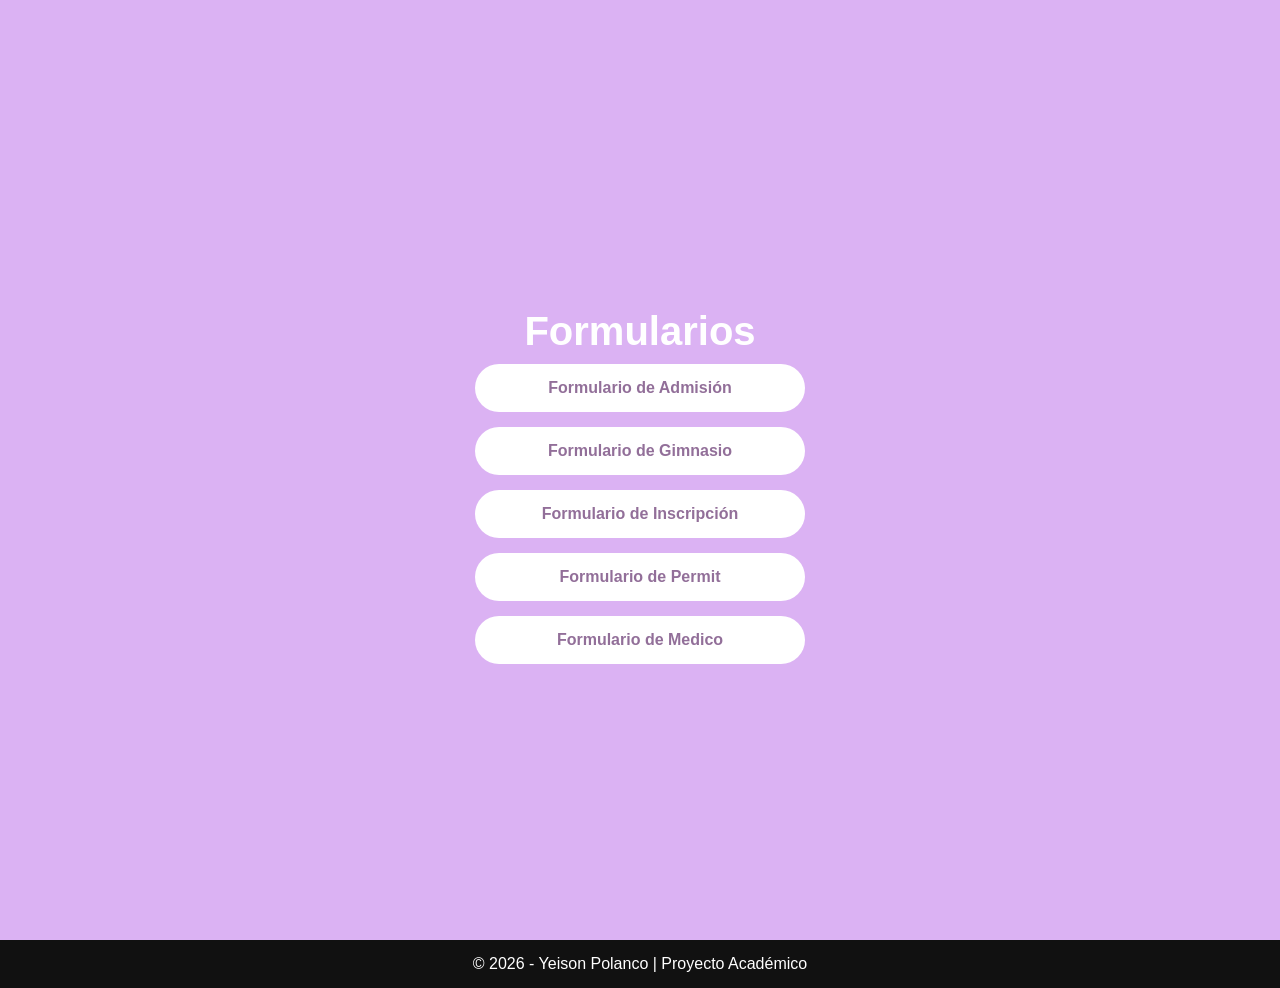
<file: index.html>
<!DOCTYPE html>
<html lang="es">
<head>
    <meta charset="UTF-8">
    <meta name="viewport" content="width=device-width, initial-scale=1.0">
    <title>Formularios</title>
    <link rel="stylesheet" href="Styles.css">
</head>
<body>

<section class="hero">
    <h1>Formularios</h1>

    <div class="botones">
        <a href="FormularioAdm.html">Formulario de Admisión</a>
        <a href="Gymform.html">Formulario de Gimnasio</a>
        <a href="Inscripcionform.html">Formulario de Inscripción</a>
        <a href="AppPermitform.html">Formulario de Permit</a>
         <a href="Medform.html">Formulario de Medico</a>
    </div>
</section>

<footer>
    © 2026 - Yeison Polanco | Proyecto Académico
</footer>

</body>
</html>
</file>
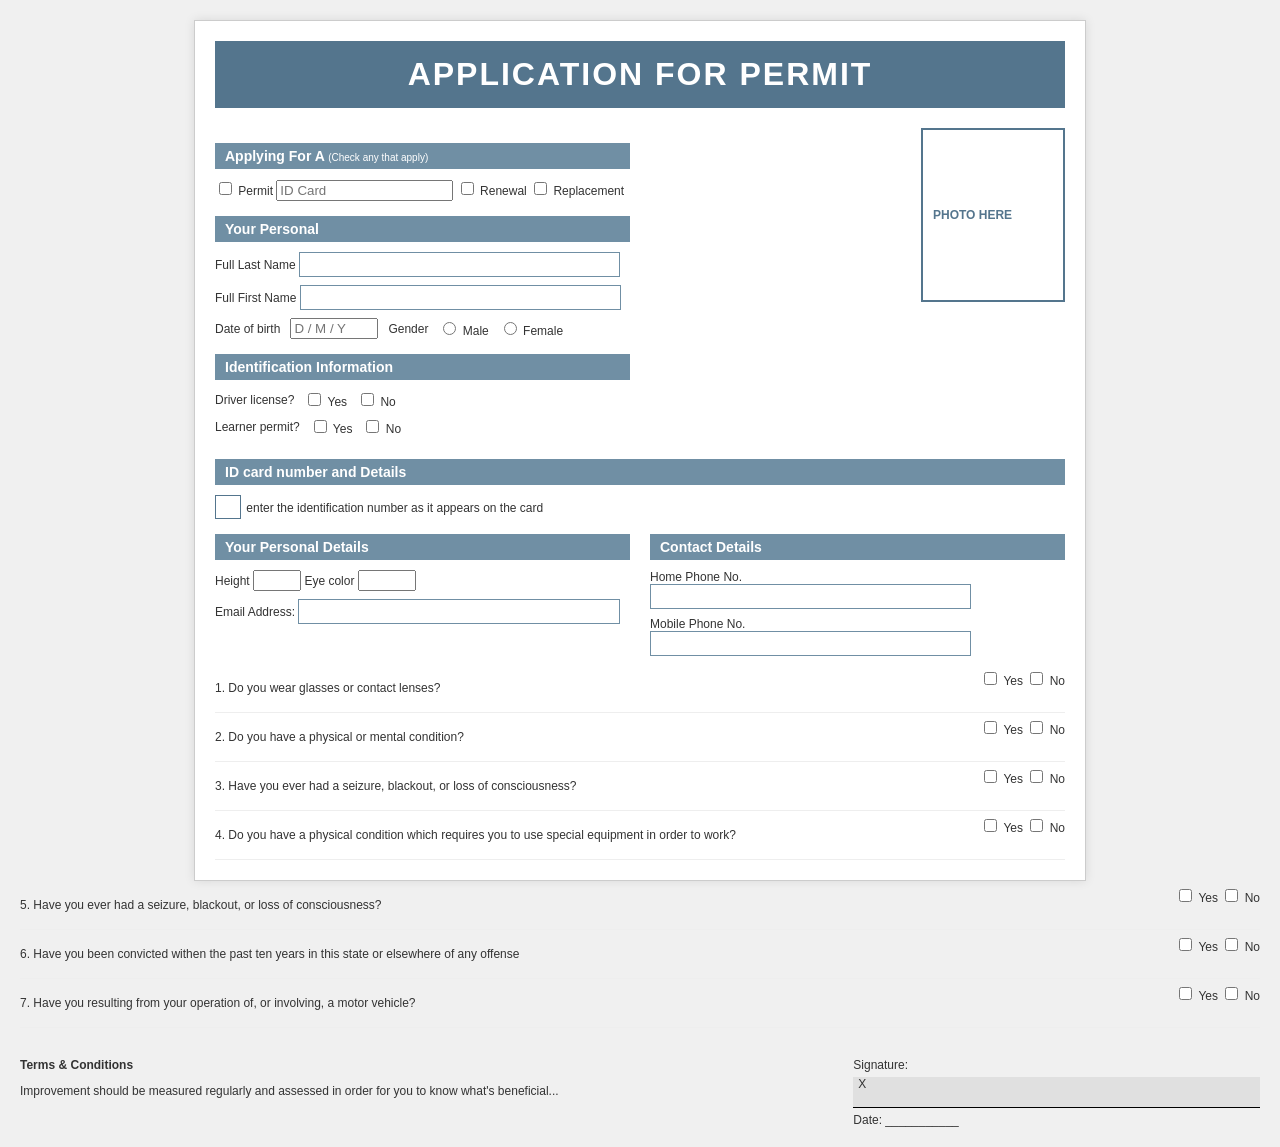
<file: AppPermitform.html>
<!DOCTYPE html>
<html lang="es">
<head>
    <meta charset="UTF-8">
    <meta name="viewport" content="width=device-width, initial-scale=1.0">
    <title>Application for Permit</title>
    <link rel="stylesheet" href="AppPermitform.css">
</head>
<body>

    <div class="form-container">
        <header class="main-header">
            <h1>APPLICATION FOR PERMIT</h1>
        </header>

        <form>
           <div class="grid-2-col">
    <section>
        <h2 class="section-title">Applying For A <span>(Check any that apply)</span></h2>
        <div class="checkbox-group">
            <label><input type="checkbox"> Permit</label>
            <label><input type="text" placeholder="ID Card"> </label>
            <label><input type="checkbox"> Renewal</label>
            <label><input type="checkbox"> Replacement</label>
        </div>

        <h2 class="section-title">Your Personal</h2>
        <div class="input-row">
            <label>Full Last Name</label>
            <input type="text" class="full-width">
        </div>
        <div class="input-row">
            <label>Full First Name</label>
            <input type="text" class="full-width">
        </div>
        <div class="input-row inline">
            <label>Date of birth</label>
            <input type="text" placeholder="D / M / Y" style="width: 80px;">
            <label>Gender</label>
            <label><input type="radio" name="gender"> Male</label>
            <label><input type="radio" name="gender"> Female</label>
        </div>

        <h2 class="section-title">Identification Information</h2>
        <div class="input-row inline">
            <label>Driver license?</label>
            <label><input type="checkbox"> Yes</label> 
            <label><input type="checkbox"> No</label>
        </div>
        <div class="input-row inline">
            <label>Learner permit?</label>
            <label><input type="checkbox"> Yes</label> 
            <label><input type="checkbox"> No</label>
        </div>
    </section>

    <section class="id-info">
        <div class="photo-placeholder">
            PHOTO HERE
        </div>
    </section>
</div>

            <section>
                <h2 class="section-title full-blue">ID card number and Details</h2>
                <div class="ssn-boxes">
                    <input type="text" maxlength="1" class="small-box" v-for="i in 10">
                    <span class="instruction">enter the identification number as it appears on the card</span>
                </div>
            </section>

            <div class="grid-2-col">
                <section>
                    <h2 class="section-title">Your Personal Details</h2>
                    <div class="input-row">
                        <label>Height</label> <input type="text" style="width: 40px;">
                        <label>Eye color</label> <input type="text" style="width: 50px;">
                    </div>
                    <div class="input-row">
                        <label>Email Address:</label>
                        <input type="email" class="full-width">
                    </div>
                </section>

                <section>
                    <h2 class="section-title">Contact Details</h2>
                    <div class="input-row">
                        <label>Home Phone No.</label>
                        <input type="text" class="full-width">
                    </div>
                    <div class="input-row">
                        <label>Mobile Phone No.</label>
                        <input type="text" class="full-width">
                    </div>
                </section>
            </div>

            <div class="questionaire">
                <div class="q-row">
                    <p>1. Do you wear glasses or contact lenses?</p>
                    <div class="q-ans"><label><input type="checkbox"> Yes</label> <label><input type="checkbox"> No</label></div>
                </div>
                <div class="q-row">
                    <p>2. Do you have a physical or mental condition?</p>
                    <div class="q-ans"><label><input type="checkbox"> Yes</label> <label><input type="checkbox"> No</label></div>
                </div>
                 <div class="q-row">
                    <p>3. Have you ever had a seizure, blackout, or loss of consciousness? </p>
                    <div class="q-ans"><label><input type="checkbox"> Yes</label> <label><input type="checkbox"> No</label></div>
                </div>
                 </div>
                 <div class="q-row">
                    <p>4. Do you have a physical condition which requires you to use special equipment in order to work? </p>
                    <div class="q-ans"><label><input type="checkbox"> Yes</label> <label><input type="checkbox"> No</label></div>
                </div>
                 </div>
                 <div class="q-row">
                    <p>5. Have you ever had a seizure, blackout, or loss of consciousness? </p>
                    <div class="q-ans"><label><input type="checkbox"> Yes</label> <label><input type="checkbox"> No</label></div>
                </div>
                 </div>
                 <div class="q-row">
                    <p>6. Have you been convicted withen the past ten years in this state or elsewhere of any offense</p>
                    <div class="q-ans"><label><input type="checkbox"> Yes</label> <label><input type="checkbox"> No</label></div>
                </div>
                  </div>
                 <div class="q-row">
                    <p>7. Have you resulting from your operation of, or involving, a motor vehicle?
</p>
                    <div class="q-ans"><label><input type="checkbox"> Yes</label> <label><input type="checkbox"> No</label></div>
                </div>
            </div>

            <footer class="form-footer">
                <div class="terms">
                    <strong>Terms & Conditions</strong>
                    <p>Improvement should be measured regularly and assessed in order for you to know what's beneficial...</p>
                </div>
                <div class="signature-area">
                    <label>Signature:</label>
                    <div class="sig-line">X</div>
                    <label>Date: ___________</label>
                </div>
            </footer>
        </form>
    </div>

</body>
</html>
</file>
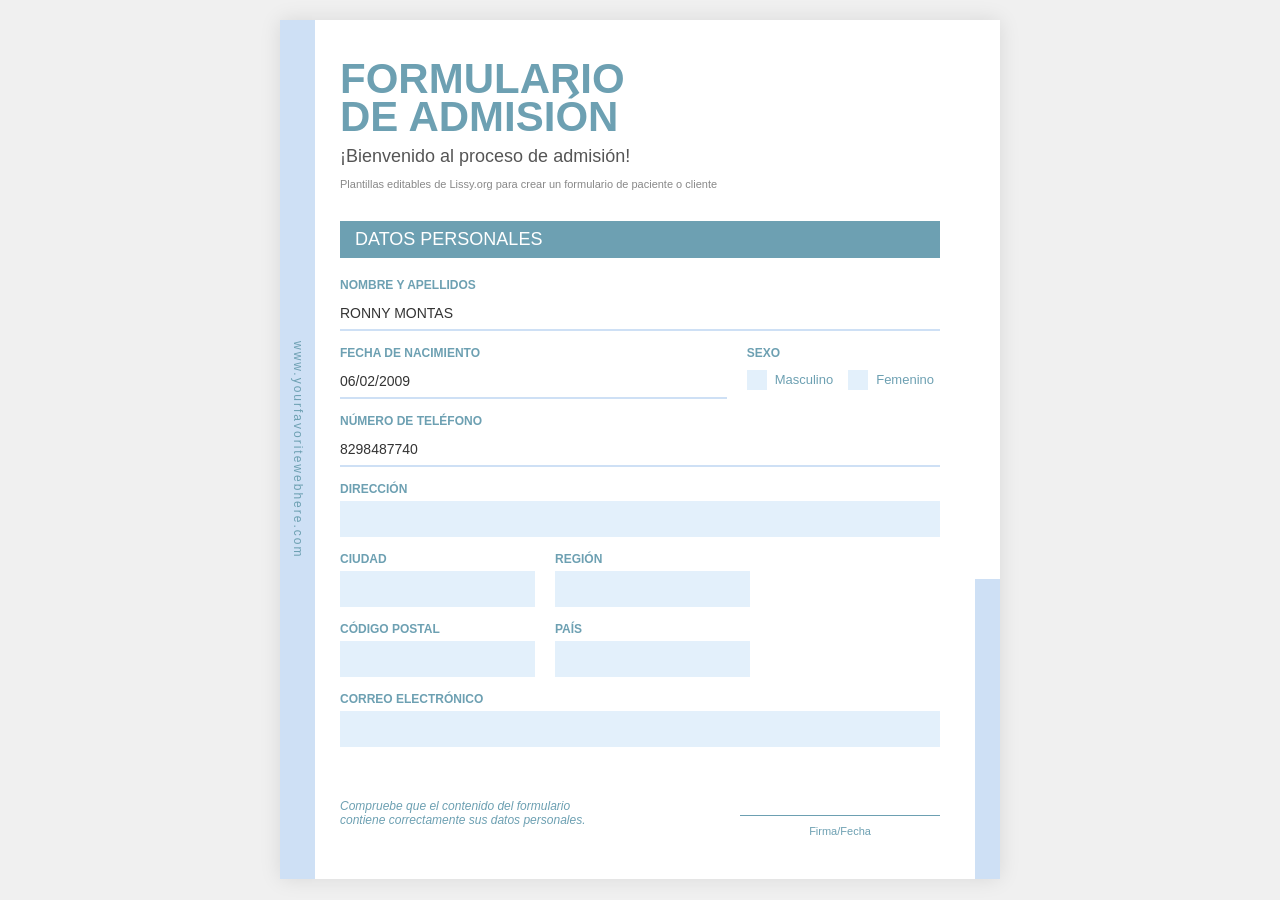
<file: FormularioAdm.html>
<!DOCTYPE html>
<html lang="es">
<head>
    <meta charset="UTF-8">
    <title>Formulario de Admisión</title>
    <meta name="viewport" content="width=device-width, initial-scale=1.0">
    <link rel="stylesheet" href="FormularioAdm.css">
</head>
<body>

    <div class="form-container">
        <div class="sidebar-left">www.yourfavoritewebhere.com</div>

        <div class="content">
            <header>
                <div class="header-text">
                    <h1>FORMULARIO<br>DE ADMISIÓN</h1>
                    <p class="subtitle">¡Bienvenido al proceso de admisión!</p>
                    <p class="caption">Plantillas editables de Lissy.org para crear un formulario de paciente o cliente</p>
                </div>
               
            </header>

            <section class="section-title">DATOS PERSONALES</section>

            <form>
                <div class="input-group">
                    <label>NOMBRE Y APELLIDOS</label>
                    <input type="text" value="RONNY MONTAS">
                </div>

                <div class="row">
                    <div class="input-group flex-2">
                        <label>FECHA DE NACIMIENTO</label>
                        <input type="text" value="06/02/2009">
                    </div>
                    <div class="input-group flex-1">
                        <label>SEXO</label>
                        <div class="radio-group">
                            <label><span class="box"></span> Masculino</label>
                            <label><span class="box"></span> Femenino</label>
                        </div>
                    </div>
                </div>

                <div class="input-group">
                    <label>NÚMERO DE TELÉFONO</label>
                    <input type="text" value="8298487740">
                </div>

                <div class="input-group bg-field">
                    <label>DIRECCIÓN</label>
                    <input type="text">
                </div>

                <div class="row">
                    <div class="input-group bg-field">
                        <label>CIUDAD</label>
                        <input type="text">
                    </div>
                    <div class="input-group bg-field">
                        <label>REGIÓN</label>
                        <input type="text">
                    </div>
                </div>

                <div class="row">
                    <div class="input-group bg-field">
                        <label>CÓDIGO POSTAL</label>
                        <input type="text">
                    </div>
                    <div class="input-group bg-field">
                        <label>PAÍS</label>
                        <input type="text">
                    </div>
                </div>

                <div class="input-group bg-field">
                    <label>CORREO ELECTRÓNICO</label>
                    <input type="email">
                </div>

                <footer>
                    <p class="footer-note">Compruebe que el contenido del formulario contiene correctamente sus datos personales.</p>
                    <div class="signature">
                        <div class="line"></div>
                        <span>Firma/Fecha</span>
                    </div>
                </footer>
            </form>
        </div>

        <div class="sidebar-right"></div>
    </div>

</body>
</html>
</file>
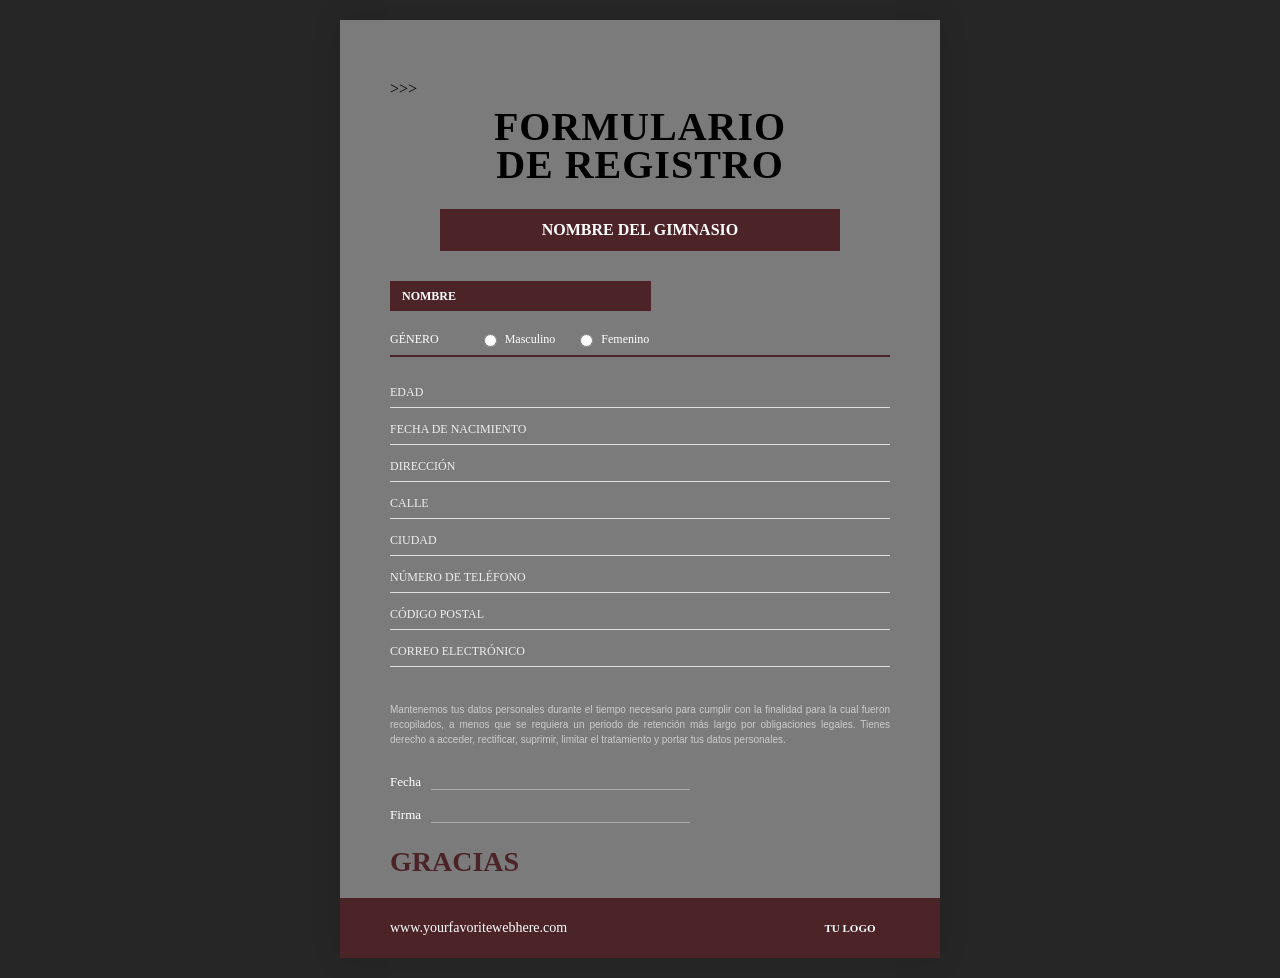
<file: Gymform.html>
<!DOCTYPE html>
<html lang="es">
<head>
    <meta charset="UTF-8">
    <title>Formulario de Registro - Gimnasio</title>
    <meta name="viewport" content="width=device-width, initial-scale=1.0">
    <link rel="stylesheet" href="Gymform.css">
</head>
<body>

    <div class="form-container">
        <header>
            <div class="arrows-top">>>></div>
            <h1>FORMULARIO <br> DE REGISTRO</h1>
            <div class="gym-name-badge">NOMBRE DEL GIMNASIO</div>
        </header>

        <form>
            <div class="form-group row-black">
                <label>NOMBRE</label>
                <input type="text">
            </div>

            <div class="form-group gender-group">
                <label>GÉNERO</label>
                <div class="radio-options">
                    <label><input type="radio" name="genero"> Masculino</label>
                    <label><input type="radio" name="genero"> Femenino</label>
                </div>
            </div>

            <div class="form-group line-input"><label>EDAD</label><input type="text"></div>
            <div class="form-group line-input"><label>FECHA DE NACIMIENTO</label><input type="text"></div>
            <div class="form-group line-input"><label>DIRECCIÓN</label><input type="text"></div>
            <div class="form-group line-input"><label>CALLE</label><input type="text"></div>
            <div class="form-group line-input"><label>CIUDAD</label><input type="text"></div>
            <div class="form-group line-input"><label>NÚMERO DE TELÉFONO</label><input type="tel"></div>
            <div class="form-group line-input"><label>CÓDIGO POSTAL</label><input type="text"></div>
            <div class="form-group line-input"><label>CORREO ELECTRÓNICO</label><input type="email"></div>

            <p class="disclaimer">
                Mantenemos tus datos personales durante el tiempo necesario para cumplir con la finalidad para la cual 
                fueron recopilados, a menos que se requiera un periodo de retención más largo por obligaciones legales. 
                Tienes derecho a acceder, rectificar, suprimir, limitar el tratamiento y portar tus datos personales.
            </p>

            <div class="signature-section">
                <div class="sig-field"><label>Fecha</label><input type="text"></div>
                <div class="sig-field"><label>Firma</label><input type="text"></div>
            </div>
        </form>

        <footer>
            <h2 class="thanks">GRACIAS</h2>
            <div class="footer-black">
                <span>www.yourfavoritewebhere.com</span>
                <div class="logo-placeholder">TU LOGO</div>
            </div>
        </footer>
    </div>

</body>
</html>
</file>
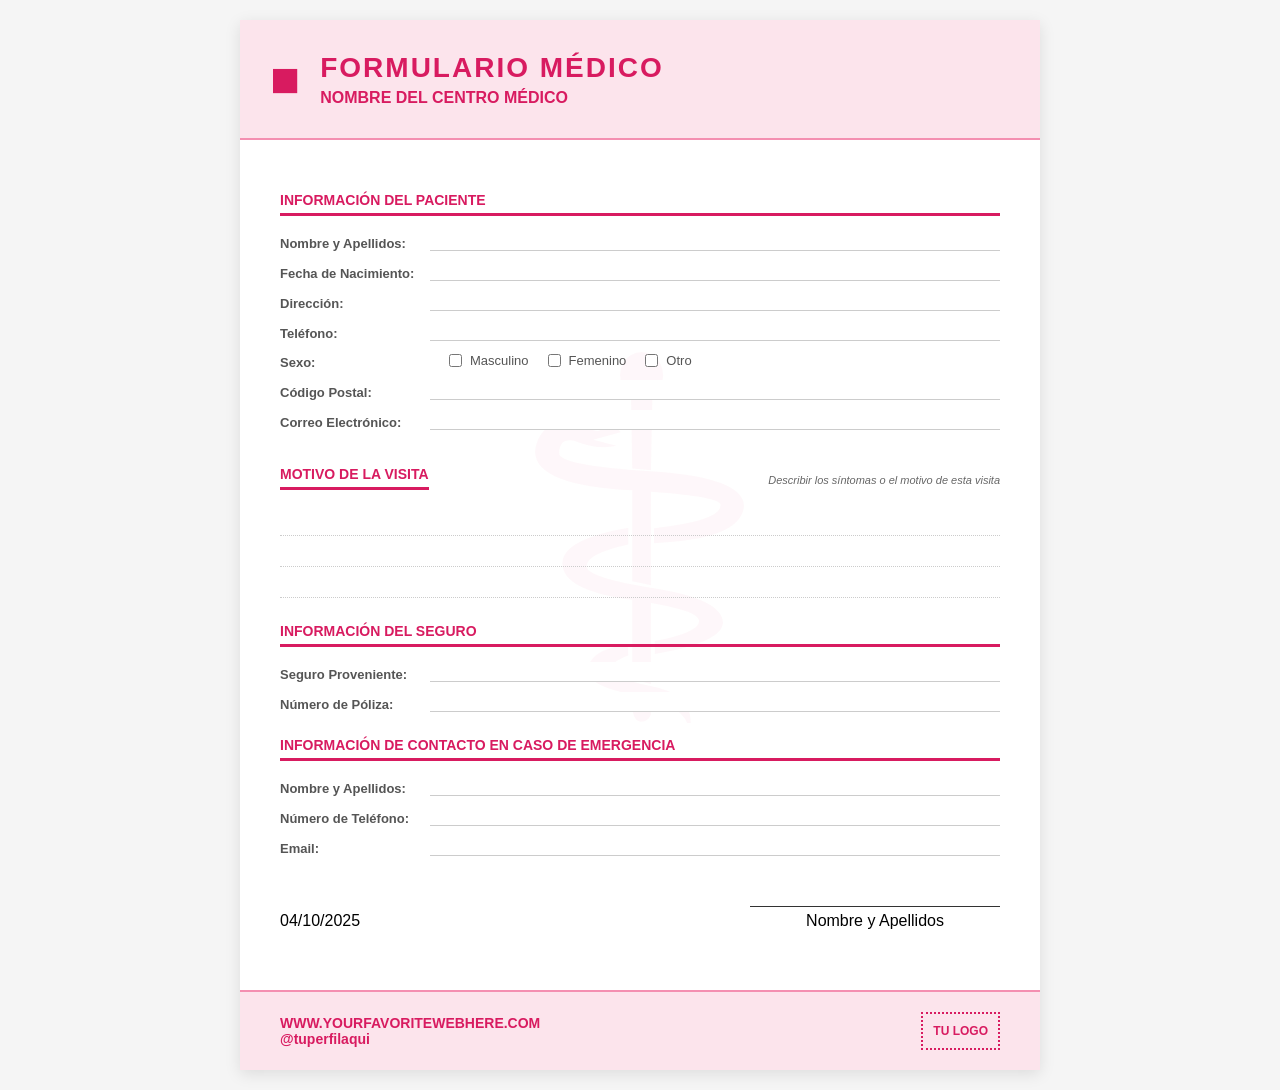
<file: Medform.html>
<!DOCTYPE html>
<html lang="es">
<head>
    <meta charset="UTF-8">
    <meta name="viewport" content="width=device-width, initial-scale=1.0">
    <title>Formulario Médico Rosado</title>
    <link rel="stylesheet" href="Medform.css">
</head>
<body>
    <div class="form-container">
        <header class="header">
            <div class="logo-placeholder">■</div>
            <div class="header-text">
                <h1>FORMULARIO MÉDICO</h1>
                <p>NOMBRE DEL CENTRO MÉDICO</p>
            </div>
        </header>

        <form>
            <section>
                <h2>INFORMACIÓN DEL PACIENTE</h2>
                <div class="input-group">
                    <label>Nombre y Apellidos:</label>
                    <input type="text">
                </div>
                <div class="input-group">
                    <label>Fecha de Nacimiento:</label>
                    <input type="text">
                </div>
                <div class="input-group">
                    <label>Dirección:</label>
                    <input type="text">
                </div>
                <div class="input-group">
                    <label>Teléfono:</label>
                    <input type="tel">
                </div>
                <div class="input-group inline">
                    <label>Sexo:</label>
                    <label class="checkbox-label"><input type="checkbox"> Masculino</label>
                    <label class="checkbox-label"><input type="checkbox"> Femenino</label>
                    <label class="checkbox-label"><input type="checkbox"> Otro</label>
                </div>
                <div class="input-group">
                    <label>Código Postal:</label>
                    <input type="text">
                </div>
                <div class="input-group">
                    <label>Correo Electrónico:</label>
                    <input type="email">
                </div>
            </section>

            <section>
                <div class="section-header">
                    <h2>MOTIVO DE LA VISITA</h2>
                    <span class="instruction">Describir los síntomas o el motivo de esta visita</span>
                </div>
                <div class="dotted-lines">
                    <div class="line"></div>
                    <div class="line"></div>
                    <div class="line"></div>
                </div>
            </section>

            <section>
                <h2>INFORMACIÓN DEL SEGURO</h2>
                <div class="input-group">
                    <label>Seguro Proveniente:</label>
                    <input type="text">
                </div>
                <div class="input-group">
                    <label>Número de Póliza:</label>
                    <input type="text">
                </div>
            </section>

            <section>
                <h2>INFORMACIÓN DE CONTACTO EN CASO DE EMERGENCIA</h2>
                <div class="input-group">
                    <label>Nombre y Apellidos:</label>
                    <input type="text">
                </div>
                <div class="input-group">
                    <label>Número de Teléfono:</label>
                    <input type="tel">
                </div>
                <div class="input-group">
                    <label>Email:</label>
                    <input type="email">
                </div>
            </section>

            <div class="footer-sign">
                <div class="date">04/10/2025</div>
                <div class="signature">
                    <div class="sign-line"></div>
                    <span>Nombre y Apellidos</span>
                </div>
            </div>
        </form>

        <footer class="footer">
            <div class="footer-info">
                <span>WWW.YOURFAVORITEWEBHERE.COM</span>
                <span>@tuperfilaqui</span>
            </div>
            <div class="tu-logo">TU LOGO</div>
        </footer>
    </div>
</body>
</html>
</file>
<file: Styles.css>
body {
    margin: 0;
    font-family: Arial, sans-serif;
}
.hero {
    height: 100vh;
    background: linear-gradient(135deg, #dbb2f3, #dbb2f3);
    color: white;
    display: flex;
    flex-direction: column;
    justify-content: center;
    align-items: center;
    text-align: center;
    padding: 20px;
}

.hero h1 {
    font-size: 40px;
    margin-bottom: 10px;
}

.hero p {
    font-size: 18px;
    margin-bottom: 40px;
}

.botones {
    display: flex;
    flex-direction: column;
    gap: 15px;
}

.botones a {
    background: white;
    color: #926f99;
    padding: 15px 25px;
    text-decoration: none;
    font-weight: bold;
    border-radius: 30px;
    width: 280px;
    transition: 0.3s;
}

.botones a:hover {
    background: #e6f2ff;
    transform: scale(1.05);
}

footer {
    background: #111;
    color: white;
    text-align: center;
    padding: 15px;
}

@media (max-width: 600px) {

    .hero h1 {
        font-size: 28px;
    }

    .hero p {
        font-size: 14px;
    }

    .botones a {
        width: 100%;
    }
}
</file>
<file: AppPermitform.css>
body {
    font-family: Arial, sans-serif;
    background-color: #f0f0f0;
    color: #333;
    font-size: 12px;
    margin: 0;
    padding: 20px;
}

.form-container {
    max-width: 850px;
    background: #fff;
    margin: 0 auto;
    padding: 20px;
    border: 1px solid #ccc;
    box-shadow: 0 0 10px rgba(0,0,0,0.1);
}

.main-header {
    background-color: #54758d;
    color: white;
    text-align: center;
    padding: 15px;
    margin-bottom: 20px;
}

.main-header h1 {
    margin: 0;
    font-size: 32px;
    letter-spacing: 2px;
}

.section-title {
    background-color: #708fa4;
    color: white;
    padding: 5px 10px;
    font-size: 14px;
    margin: 15px 0 10px 0;
}

.section-title span {
    font-size: 10px;
    font-weight: normal;
}

.grid-2-col {
    display: grid;
    grid-template-columns: 1fr 1fr;
    gap: 20px;
}

.input-row {
    margin-bottom: 8px;
}

.full-width {
    width: 75%;
    border: 1px solid #708fa4;
    padding: 4px;
}

.inline {
    display: flex;
    align-items: center;
    gap: 10px;
}

.photo-placeholder {
    width: 120px;
    height: 150px;
    border: 2px solid #54758d;
    display: flex;
    align-items: center;
    text-align: center;
    margin-left: auto;
    font-weight: bold;
    color: #54758d;
    padding: 10px;
}

.id-info {
    display: flex;
    justify-content: space-between;
}

.small-box {
    width: 20px;
    height: 20px;
    text-align: center;
    border: 1px solid #54758d;
    margin-right: 2px;
}

.questionnaire {
    border: 1px solid #708fa4;
    margin-top: 20px;
    padding: 10px;
}

.q-row {
    display: flex;
    justify-content: space-between;
    border-bottom: 1px solid #eee;
    padding: 5px 0;
}

.form-footer {
    display: grid;
    grid-template-columns: 2fr 1fr;
    margin-top: 30px;
    gap: 20px;
}

.sig-line {
    border-bottom: 1px solid #000;
    background: #e0e0e0;
    height: 30px;
    margin: 5px 0;
    padding-left: 5px;
}
</file>
<file: FormularioAdm.css>
:root {
    --main-blue: #6da0b2;
    --accent-orange: #cee0f5;
    --bg-cream: #e3f0fb;
    --text-gray: #555;
}

body {
    font-family: 'Segoe UI', Tahoma, Geneva, Verdana, sans-serif;
    background-color: #f0f0f0;
    display: flex;
    justify-content: center;
    padding: 20px;
    margin: 0;
}

.form-container {
    background-color: white;
    width: 600px;
    position: relative;
    padding: 40px 60px;
    box-shadow: 0 0 20px rgba(0,0,0,0.1);
    overflow: hidden;
}

.sidebar-left {
    position: absolute;
    left: 0;
    top: 0;
    bottom: 0;
    width: 35px;
    background-color: var(--accent-orange);
    writing-mode: vertical-rl;
    text-orientation: mixed;
    display: flex;
    align-items: center;
    justify-content: center;
    color: var(--main-blue);
    font-size: 12px;
    letter-spacing: 2px;
}

.sidebar-right {
    position: absolute;
    right: 0;
    bottom: 0;
    width: 25px;
    height: 300px;
    background-color: var(--accent-orange);
}

header {
    display: flex;
    justify-content: space-between;
    align-items: flex-start;
    margin-bottom: 20px;
}

h1 {
    color: var(--main-blue);
    font-size: 42px;
    line-height: 0.9;
    margin: 0;
    font-weight: bold;
}

.subtitle {
    color: var(--text-gray);
    font-size: 18px;
    margin: 10px 0 5px 0;
}

.caption {
    font-size: 11px;
    color: #888;
}

.logo-placeholder {
    border: 2px dashed #ccc;
    padding: 15px;
    font-size: 14px;
    color: var(--main-blue);
    font-weight: bold;
    text-align: center;
}

.section-title {
    background-color: var(--main-blue);
    color: white;
    padding: 8px 15px;
    font-size: 18px;
    margin-bottom: 20px;
}

.input-group {
    margin-bottom: 15px;
    display: flex;
    flex-direction: column;
}

.row {
    display: flex;
    gap: 20px;
}

.flex-1 { flex: 1; }
.flex-2 { flex: 2; }

label {
    font-size: 12px;
    color: var(--main-blue);
    font-weight: bold;
    margin-bottom: 5px;
}

input {
    border: none;
    border-bottom: 2px solid var(--accent-orange);
    padding: 8px 0;
    font-size: 14px;
    outline: none;
    color: #333;
}

.bg-field input {
    background-color: var(--bg-cream);
    border-bottom: none;
    padding: 10px;
}

.radio-group {
    display: flex;
    gap: 15px;
    align-items: center;
    margin-top: 5px;
}

.radio-group label {
    display: flex;
    align-items: center;
    font-weight: normal;
    font-size: 13px;
    cursor: pointer;
}

.box {
    width: 20px;
    height: 20px;
    background-color: var(--bg-cream);
    margin-right: 8px;
    display: inline-block;
}

footer {
    margin-top: 40px;
    display: flex;
    justify-content: space-between;
    align-items: flex-end;
}

.footer-note {
    font-style: italic;
    font-size: 12px;
    color: var(--main-blue);
    max-width: 250px;
}

.signature {
    text-align: center;
    width: 200px;
}

.signature .line {
    border-bottom: 1px solid var(--main-blue);
    margin-bottom: 5px;
}

.signature span {
    font-size: 11px;
    color: var(--main-blue);
}
</file>
<file: Gymform.css>
:root {
    --color-principal: #4c2428; 
    --color-contraste: #4c2428; 
    --dots-color: rgba(12, 12, 12, 0.05); 
}

body {
    background-color: #272626;
    font-family: 'times new roman', 'Helvetica Bold', Gadget, sans-serif;
    display: flex;
    justify-content: center;
    padding: 20px;
    margin: 0;
}

.form-container {
    background-color: rgb(124, 123, 123);
    width: 600px;
    padding: 60px 50px;
    position: relative;
    box-shadow: 0 0 30px rgba(0,0,0,0.1);
    overflow: hidden;
    box-sizing: border-box;
}

.dots-background {
    position: absolute;
    width: 200px;
    height: 200px;
    background-image: radial-gradient(var(--dots-color) 1.5px, transparent 1.5px);
    background-size: 15px 15px;
    z-index: 0;
}

.top-right {
    top: -20px;
    right: -20px;
}

.bottom-left {
    bottom: 80px;
    left: -20px;
}

header {
    position: relative;
    z-index: 1;
    margin-bottom: 30px;
}

header h1 {
    font-size: 40px;
    line-height: 0.95;
    margin: 10px 0;
    text-align: center;
    letter-spacing: 1px;
    font-weight: 900;
}

.gym-name-badge {
    background-color: var(--color-principal);
    text-align: center;
    padding: 12px;
    font-weight: bold;
    font-size: 16px;
    margin: 25px auto;
    width: 80%;
    box-sizing: border-box;
    color: white; 
}

.arrows-container {
    display: flex;
    gap: 10px;
}

.arrow {
    width: 100px;
    height: 50px;
    border-right: 10px solid var(--color-principal);
    border-bottom: 10px solid var(--color-principal);
}

.top-arrows {
    position: absolute;
    top: 0;
    left: 0;
}

.top-arrows .arrow {
    transform: rotate(-45deg); 
}

form {
    position: relative;
    z-index: 1;
}

.form-group {
    display: flex;
    align-items: center;
    margin-bottom: 6px;
    font-size: 12px;
}

.row-black {
    background-color: var(--color-contraste);
    color: white;
    padding: 6px 12px;
    width: fit-content;
    margin-bottom: 15px;
}

.row-black label {
    font-weight: bold;
}

.row-black input {
    background: transparent;
    border: none;
    color: white;
    margin-left: 10px;
    outline: none;
    font-family: 'Times New Roman', Times, serif, sans-serif;
    font-size: 14px;
}

.line-input {
    border-bottom: 1px solid #e0e0e0;
    padding: 6px 0;
}

.line-input label {
    width: 190px;
    color: #eee; 
}

.line-input input {
    border: none;
    background: transparent;
    color: white;
    flex-grow: 1;
    outline: none;
    font-family: 'Times New Roman', Times, serif, sans-serif;
    font-size: 13px;
    padding-left: 10px;
}

.gender-group {
    margin: 20px 0;
    border-bottom: 2px solid var(--color-contraste);
    padding-bottom: 8px;
    color: white;
}

.radio-options {
    margin-left: 40px;
    display: flex;
    gap: 20px;
}

.radio-options label {
    display: flex;
    align-items: center;
    font-weight: normal;
    font-family: 'Times New Roman', Times, serif, sans-serif;
}

.radio-options input[type="radio"] {
    margin-right: 8px;
    accent-color: var(--color-principal); 
}

.disclaimer {
    font-size: 10px;
    font-family: Arial, sans-serif;
    margin-top: 35px;
    line-height: 1.5;
    text-align: justify;
    color: #ccc;
    font-weight: normal;
}

.signature-section {
    margin-top: 25px;
    width: 60%;
    color: white;
}

.sig-field {
    margin-bottom: 15px;
    display: flex;
    align-items: flex-end;
}

.sig-field label {
    font-size: 13px;
    margin-right: 10px;
}

.sig-field input {
    background: transparent;
    border: none;
    border-bottom: 1px solid #aaa;
    color: white;
    flex-grow: 1;
    outline: none;
    font-family: Arial, sans-serif;
}

footer {
    position: relative;
    z-index: 1;
    margin-top: 20px;
}

.thanks {
    color: var(--color-principal);
    font-size: 28px;
    margin-bottom: 20px;
    font-weight: 900;
}

.footer-black {
    background-color: var(--color-contraste);
    color: white;
    padding: 0;
    display: flex;
    justify-content: space-between;
    align-items: center;
    margin: 0 -50px -60px -50px; 
    height: 60px;
    position: relative;
    z-index: 2;
}

.footer-black span {
    font-family: 'Times New Roman', Times, serif, sans-serif;
    font-size: 14px;
    padding-left: 50px;
}

.logo-placeholder {
    background-color: var(--color-principal);
    color: white;
    height: 100%; 
    display: flex;
    align-items: center;
    justify-content: center;
    font-size: 11px;
    text-align: center;
    width: 80px;
    margin-right: 50px;
    font-weight: bold;
    box-sizing: border-box;
}
</file>
<file: Medform.css>
:root {
    /* Nueva paleta de colores rosados */
    --primary-pink: #d81b60; /* Un rosa fuerte para texto principal y bordes gruesos */
    --light-pink: #fce4ec;   /* Un rosa muy pálido para los fondos de encabezado/pie */
    --accent-pink: #f48fb1;  /* Un rosa medio para acentos y bordes finos */
    --text-color: #333;      /* Color de texto oscuro para legibilidad */
}

body {
    font-family: 'Segoe UI', Tahoma, Geneva, Verdana, sans-serif;
    background-color: #f5f5f5; /* Fondo gris muy claro para el body */
    margin: 0;
    padding: 20px;
}

.form-container {
    max-width: 800px; /* Ancho estándar para A4 */
    margin: 0 auto;
    background: white;
    padding: 0;
    box-shadow: 0 4px 15px rgba(0,0,0,0.1); /* Sombra suave */
    position: relative;
    overflow: hidden;
}

/* Marca de agua (Caduceo) simulada en rosa muy tenue */
.form-container::before {
    content: "⚕";
    position: absolute;
    top: 50%;
    left: 50%;
    transform: translate(-50%, -50%);
    font-size: 500px;
    color: rgba(216, 27, 96, 0.03); /* Mismo rosa primario, pero casi transparente */
    z-index: 0;
    pointer-events: none;
}

header {
    background-color: var(--light-pink); /* Fondo rosa pálido */
    padding: 30px;
    display: flex;
    align-items: center;
    color: var(--primary-pink); /* Texto rosa fuerte */
    border-bottom: 2px solid var(--accent-pink); /* Borde rosa medio */
}

.logo-placeholder {
    font-size: 50px;
    margin-right: 20px;
}

.header-text h1 {
    margin: 0;
    font-size: 28px;
    letter-spacing: 2px;
}

.header-text p {
    margin: 5px 0 0 0;
    font-weight: bold;
}

form {
    padding: 40px;
    position: relative;
    z-index: 1; /* Asegura que el formulario esté sobre la marca de agua */
}

section {
    margin-bottom: 25px;
}

h2 {
    font-size: 14px;
    color: var(--primary-pink); /* Títulos de sección en rosa fuerte */
    border-bottom: 3px solid var(--primary-pink); /* Subrayado grueso rosa fuerte */
    padding-bottom: 5px;
    margin-bottom: 15px;
}

.input-group {
    display: flex;
    margin-bottom: 10px;
    align-items: flex-end;
}

.input-group label {
    font-size: 13px;
    font-weight: bold;
    min-width: 150px;
    color: #555;
}

.input-group input[type="text"],
.input-group input[type="email"],
.input-group input[type="tel"] {
    border: none;
    border-bottom: 1px solid #ccc; /* Línea de escritura gris estándar */
    flex-grow: 1;
    padding: 2px 5px;
    outline: none;
    transition: border-bottom 0.3s;
}

/* Efecto al hacer clic en los campos */
.input-group input:focus {
    border-bottom: 1px solid var(--accent-pink);
}

.inline {
    gap: 15px;
}

.checkbox-label {
    font-weight: normal !important;
    min-width: auto !important;
    display: flex;
    align-items: center;
    gap: 5px;
}

/* Estilo personalizado para los checkboxes */
.checkbox-label input[type="checkbox"] {
    accent-color: var(--primary-pink); /* Checkbox rosa fuerte */
}

.section-header {
    display: flex;
    justify-content: space-between;
    align-items: center;
}

.instruction {
    font-size: 11px;
    color: #666;
    font-style: italic;
}

.dotted-lines .line {
    border-bottom: 1px dotted #ccc; /* Líneas de libreta */
    height: 30px;
}

.footer-sign {
    display: flex;
    justify-content: space-between;
    margin-top: 50px;
    align-items: flex-end;
}

.signature {
    text-align: center;
    width: 250px;
}

.sign-line {
    border-bottom: 1px solid #333; /* Línea de firma negra */
    margin-bottom: 5px;
}

.footer {
    background-color: var(--light-pink); /* Fondo rosa pálido */
    padding: 20px 40px;
    display: flex;
    justify-content: space-between;
    align-items: center;
    margin-top: 20px;
    border-top: 2px solid var(--accent-pink); /* Borde rosa medio */
}

.footer-info {
    color: var(--primary-pink); /* Texto de contacto rosa fuerte */
    font-weight: bold;
    font-size: 14px;
    display: flex;
    flex-direction: column;
}

.tu-logo {
    border: 2px dotted var(--primary-pink); /* Recuadro rosa punteado para el logo */
    padding: 10px;
    font-size: 12px;
    font-weight: bold;
    color: var(--primary-pink);
}
</file>
